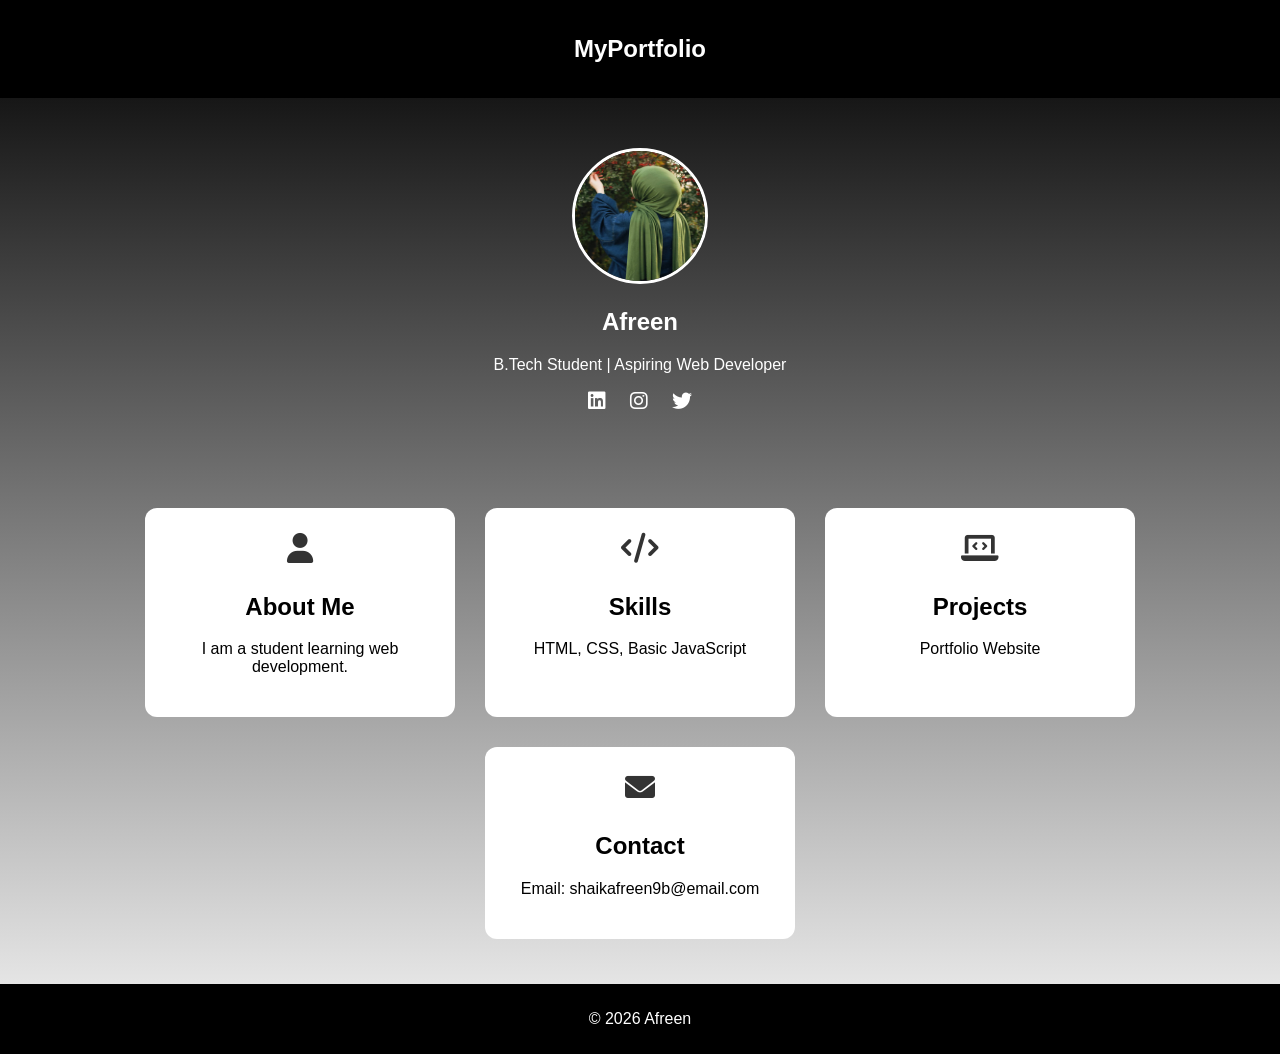
<file: index.html>
<!DOCTYPE html>
<html>
<head>
    <title>My Portfolio</title>
    <meta name="viewport" content="width=device-width, initial-scale=1.0">

    <!-- CSS -->
    <link rel="stylesheet" href="style.css">

    <!-- Icons -->
    <link rel="stylesheet" href="https://cdnjs.cloudflare.com/ajax/libs/font-awesome/6.0.0/css/all.min.css">
</head>
<body>

<header>
    <h2>MyPortfolio</h2>
</header>

<section class="hero">
    <img src="photo.jpg" class="profile-img">
    <h1>Afreen</h1>
    <p>B.Tech Student | Aspiring Web Developer</p>

    <div class="social-icons">
        <a href="#"><i class="fab fa-linkedin"></i></a>
        <a href="#"><i class="fab fa-instagram"></i></a>
        <a href="#"><i class="fab fa-twitter"></i></a>
    </div>
</section>

<div class="container">

    <div class="card">
        <i class="fas fa-user"></i>
        <h2>About Me</h2>
        <p>I am a student learning web development.</p>
    </div>

    <div class="card">
        <i class="fas fa-code"></i>
        <h2>Skills</h2>
        <p>HTML, CSS, Basic JavaScript</p>
    </div>

    <div class="card">
        <i class="fas fa-laptop-code"></i>
        <h2>Projects</h2>
        <p>Portfolio Website</p>
    </div>

    <div class="card">
        <i class="fas fa-envelope"></i>
        <h2>Contact</h2>
        <p>Email: shaikafreen9b@email.com</p>
    </div>

</div>

<footer>
    <p>© 2026 Afreen</p>
</footer>

</body>
</html>
</file>
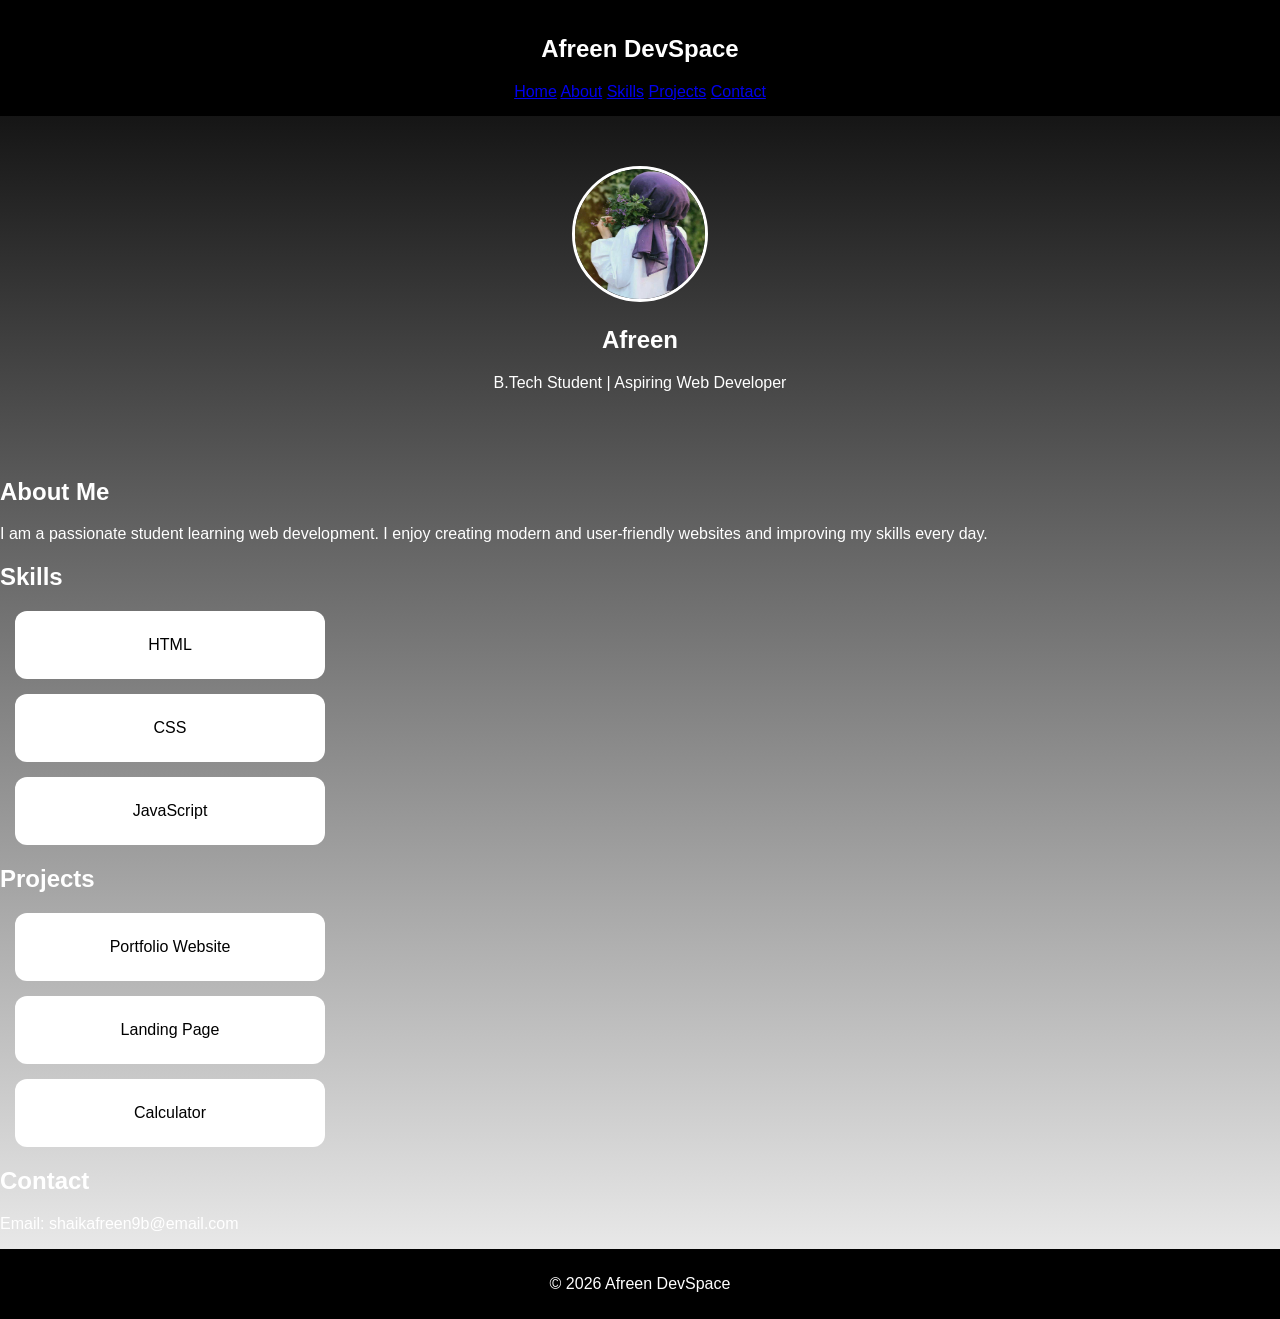
<file: index2.html>
<!DOCTYPE html>
<html>
<head>
    <title>Afreen DevSpace</title>
    <meta name="viewport" content="width=device-width, initial-scale=1.0">
    <link rel="stylesheet" href="style.css">
</head>
<body>

<header>
    <h2>Afreen DevSpace</h2>
    <nav>
        <a href="#home">Home</a>
        <a href="#about">About</a>
        <a href="#skills">Skills</a>
        <a href="#projects">Projects</a>
        <a href="#contact">Contact</a>
    </nav>
</header>

<section id="home" class="hero">
    <img src="photo1.jpg" class="profile-img">
    <h1>Afreen</h1>
    <p class="tag">B.Tech Student | Aspiring Web Developer</p>
</section>

<section id="about" class="section">
    <h2>About Me</h2>
    <p>
        I am a passionate student learning web development. I enjoy creating 
        modern and user-friendly websites and improving my skills every day.
    </p>
</section>

<section id="skills" class="section light">
    <h2>Skills</h2>
    <div class="cards">
        <div class="card">HTML</div>
        <div class="card">CSS</div>
        <div class="card">JavaScript</div>
    </div>
</section>

<section id="projects" class="section">
    <h2>Projects</h2>
    <div class="cards">
        <div class="card">Portfolio Website</div>
        <div class="card">Landing Page</div>
        <div class="card">Calculator</div>
    </div>
</section>

<section id="contact" class="section light">
    <h2>Contact</h2>
    <p>Email: shaikafreen9b@email.com</p>
</section>

<footer>
    <p>© 2026 Afreen DevSpace</p>
</footer>

</body>
</html>
</file>
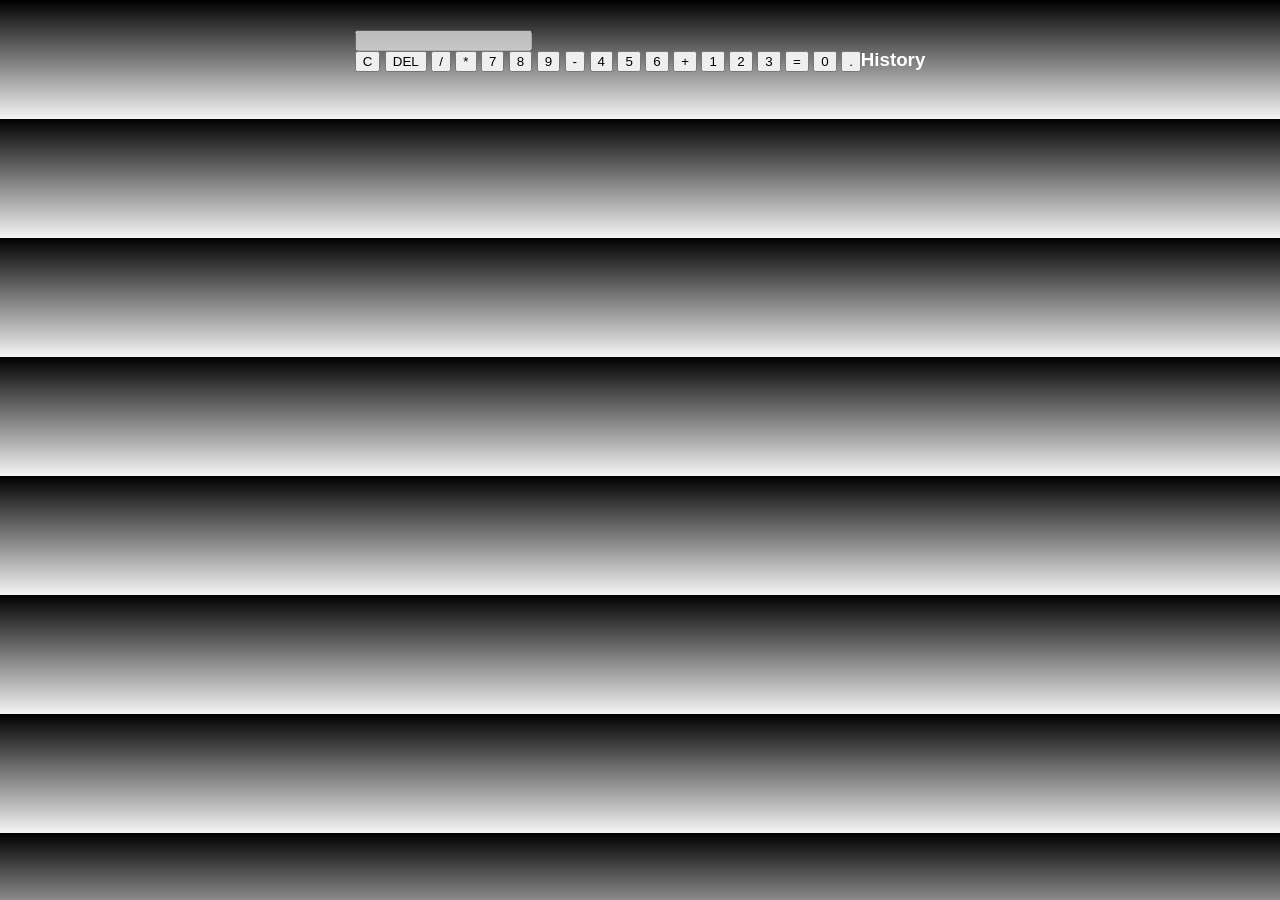
<file: index3.html>
<!DOCTYPE html>
<html>
<head>
    <title>Calculator</title>
    <meta name="viewport" content="width=device-width, initial-scale=1.0">
    <link rel="stylesheet" href="style.css">
</head>
<body>

<div class="container">

    <!-- Calculator -->
    <div class="calculator">
        <input type="text" id="display" disabled>

        <div class="buttons">
            <button onclick="clearDisplay()">C</button>
            <button onclick="deleteLast()">DEL</button>
            <button onclick="append('/')">/</button>
            <button class="op" onclick="append('*')">*</button>

            <button onclick="append('7')">7</button>
            <button onclick="append('8')">8</button>
            <button onclick="append('9')">9</button>
            <button class="op" onclick="append('-')">-</button>

            <button onclick="append('4')">4</button>
            <button onclick="append('5')">5</button>
            <button onclick="append('6')">6</button>
            <button class="op" onclick="append('+')">+</button>

            <button onclick="append('1')">1</button>
            <button onclick="append('2')">2</button>
            <button onclick="append('3')">3</button>
            <button class="equal" onclick="calculate()">=</button>

            <button onclick="append('0')" class="zero">0</button>
            <button onclick="append('.')">.</button>
        </div>
    </div>

    <!-- History -->
    <div class="history">
        <h3>History</h3>
        <ul id="historyList"></ul>
    </div>

</div>

<script src="script.js"></script>

</body>
</html>
</file>
<file: style.css>
/* Base */
body {
    margin: 0;
    font-family: Arial, sans-serif;
    background: linear-gradient(to bottom, #000000, #f5f5f5);
    color: white;
}

/* Header */
header {
    text-align: center;
    padding: 15px;
    background: #000;
}

/* Hero */
.hero {
    text-align: center;
    padding: 50px 20px;
    animation: fadeIn 1.5s ease;
}

.profile-img {
    width: 130px;
    height: 130px;
    border-radius: 50%;
    border: 3px solid white;
    animation: zoomIn 1.5s ease;
}

/* Social Icons */
.social-icons a {
    color: white;
    margin: 10px;
    font-size: 20px;
    transition: 0.3s;
}

.social-icons a:hover {
    color: #ccc;
}

/* Container */
.container {
    display: flex;
    flex-wrap: wrap;
    justify-content: center;
    padding: 30px;
}

/* Cards */
.card {
    background: white;
    color: black;
    width: 260px;
    margin: 15px;
    padding: 25px;
    border-radius: 12px;
    text-align: center;
    transition: 0.4s;
    animation: slideUp 1s ease;
}

/* Icons */
.card i {
    font-size: 30px;
    margin-bottom: 10px;
    color: #333;
}

/* Hover */
.card:hover {
    transform: translateY(-10px);
    box-shadow: 0 5px 20px rgba(0,0,0,0.3);
}

/* Footer */
footer {
    text-align: center;
    padding: 10px;
    background: #000;
    color: white;
}

/* Animations */
@keyframes fadeIn {
    from {opacity: 0;}
    to {opacity: 1;}
}

@keyframes slideUp {
    from {
        transform: translateY(40px);
        opacity: 0;
    }
    to {
        transform: translateY(0);
        opacity: 1;
    }
}

@keyframes zoomIn {
    from {
        transform: scale(0.5);
        opacity: 0;
    }
    to {
        transform: scale(1);
        opacity: 1;
    }
}

/* Mobile */
@media (max-width: 768px) {
    .container {
        flex-direction: column;
        align-items: center;
    }
}
</file>
